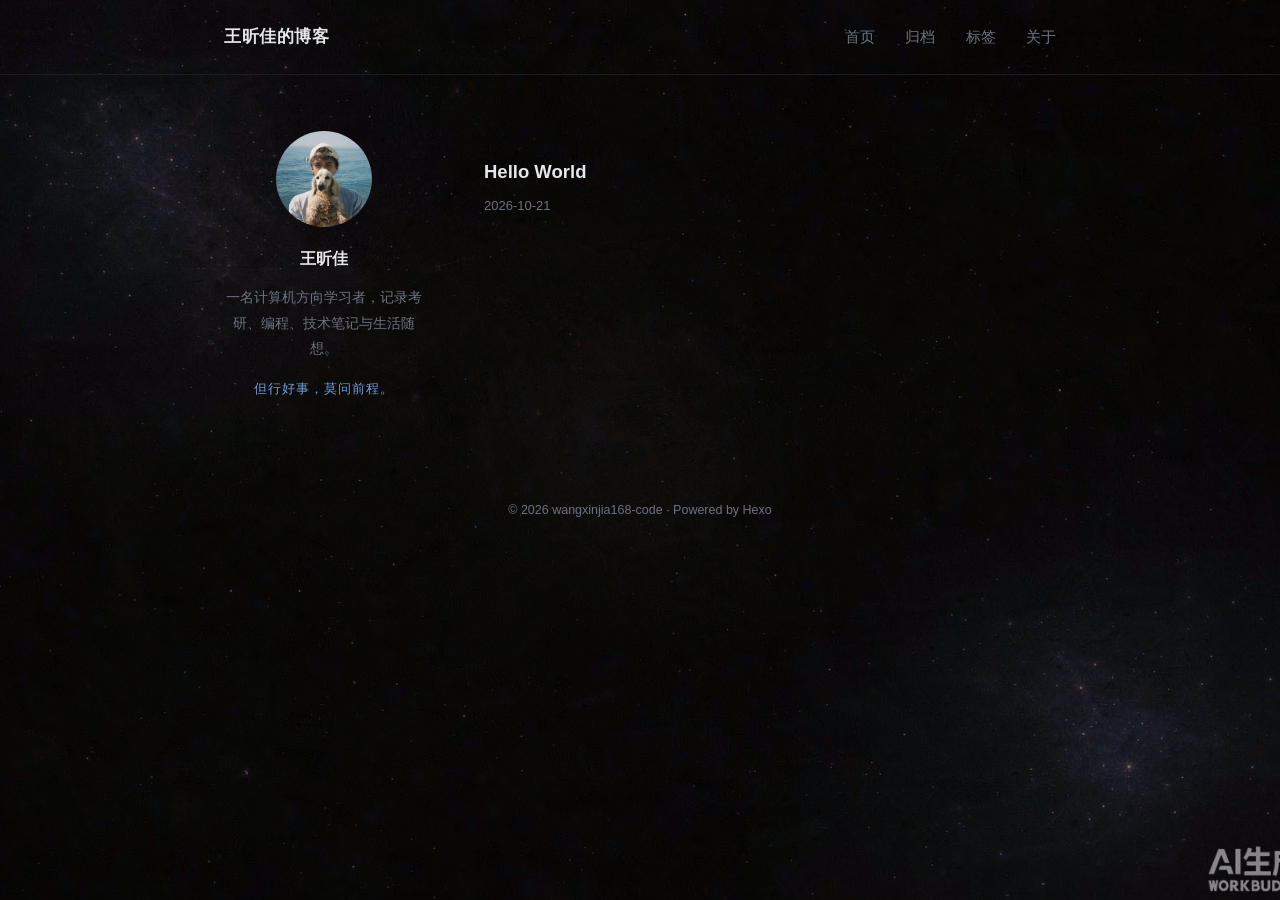
<file: index.html>
<!DOCTYPE html>
<html lang="zh-CN">
<head>
  <meta charset="utf-8">
  <meta name="viewport" content="width=device-width, initial-scale=1">
  <title>王昕佳的博客</title>
  
<link rel="stylesheet" href="/css/style.css">

<meta name="generator" content="Hexo 8.1.2"></head>
<body>
  <header class="site-header">
    <div class="header-inner">
      <a class="site-title" href="/">王昕佳的博客</a>
      <nav class="site-nav">
        
          <a href="/">首页</a>
        
          <a href="/archives">归档</a>
        
          <a href="/tags">标签</a>
        
          <a href="/about">关于</a>
        
      </nav>
    </div>
  </header>

  <div class="container">
    <aside class="sidebar">
      <div class="profile">
        <img class="avatar" src="/img/avatar.jpg?v=2" alt="avatar">
        <h3>王昕佳</h3>
        <p class="intro">一名计算机方向学习者，记录考研、编程、技术笔记与生活随想。</p>
        <p class="slogan">但行好事，莫问前程。</p>
      </div>
    </aside>
    <main class="main">
      
<article class="post-item">
  <h2 class="post-title"><a href="/2026/10/21/hello-world/">Hello World</a></h2>
  <div class="post-meta">
    <time>2026-10-21</time>
    
  </div>
  
</article>

<nav class="pager">
  
  
</nav>

    </main>
  </div>

  <footer class="site-footer">
    <p>© 2026 wangxinjia168-code · Powered by Hexo</p>
  </footer>
</body>
</html>
</file>
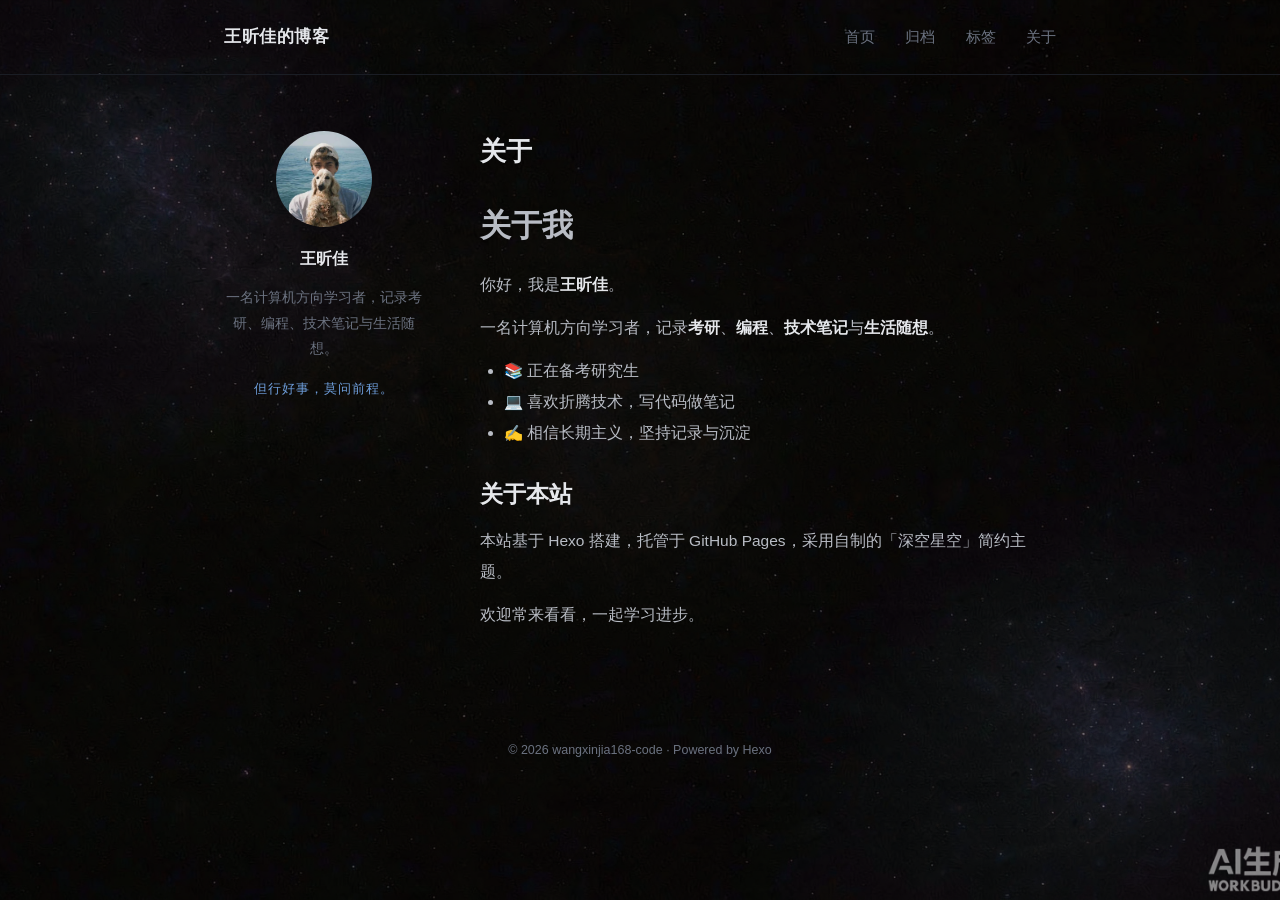
<file: about/index.html>
<!DOCTYPE html>
<html lang="zh-CN">
<head>
  <meta charset="utf-8">
  <meta name="viewport" content="width=device-width, initial-scale=1">
  <title>关于 | 王昕佳的博客</title>
  
<link rel="stylesheet" href="/css/style.css">

<meta name="generator" content="Hexo 8.1.2"></head>
<body>
  <header class="site-header">
    <div class="header-inner">
      <a class="site-title" href="/">王昕佳的博客</a>
      <nav class="site-nav">
        
          <a href="/">首页</a>
        
          <a href="/archives">归档</a>
        
          <a href="/tags">标签</a>
        
          <a href="/about">关于</a>
        
      </nav>
    </div>
  </header>

  <div class="container">
    <aside class="sidebar">
      <div class="profile">
        <img class="avatar" src="/img/avatar.jpg?v=2" alt="avatar">
        <h3>王昕佳</h3>
        <p class="intro">一名计算机方向学习者，记录考研、编程、技术笔记与生活随想。</p>
        <p class="slogan">但行好事，莫问前程。</p>
      </div>
    </aside>
    <main class="main">
      <h1 class="post-title-single">关于</h1>
<div class="post-content"><h1 id="关于我"><a href="#关于我" class="headerlink" title="关于我"></a>关于我</h1><p>你好，我是<strong>王昕佳</strong>。</p>
<p>一名计算机方向学习者，记录<strong>考研</strong>、<strong>编程</strong>、<strong>技术笔记</strong>与<strong>生活随想</strong>。</p>
<ul>
<li>📚 正在备考研究生</li>
<li>💻 喜欢折腾技术，写代码做笔记</li>
<li>✍️ 相信长期主义，坚持记录与沉淀</li>
</ul>
<h2 id="关于本站"><a href="#关于本站" class="headerlink" title="关于本站"></a>关于本站</h2><p>本站基于 Hexo 搭建，托管于 GitHub Pages，采用自制的「深空星空」简约主题。</p>
<p>欢迎常来看看，一起学习进步。</p>
</div>

    </main>
  </div>

  <footer class="site-footer">
    <p>© 2026 wangxinjia168-code · Powered by Hexo</p>
  </footer>
</body>
</html>
</file>
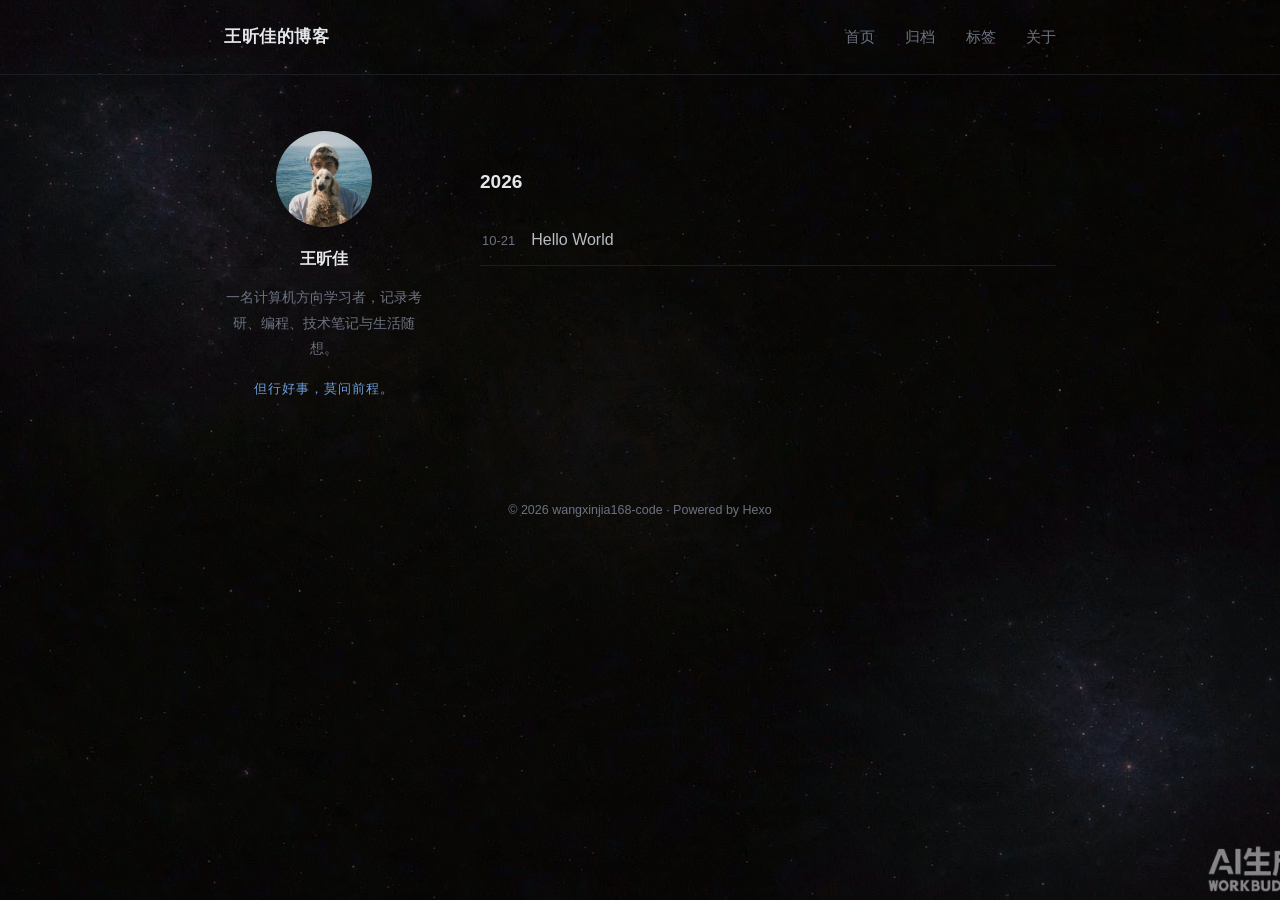
<file: archives/index.html>
<!DOCTYPE html>
<html lang="zh-CN">
<head>
  <meta charset="utf-8">
  <meta name="viewport" content="width=device-width, initial-scale=1">
  <title>王昕佳的博客</title>
  
<link rel="stylesheet" href="/css/style.css">

<meta name="generator" content="Hexo 8.1.2"></head>
<body>
  <header class="site-header">
    <div class="header-inner">
      <a class="site-title" href="/">王昕佳的博客</a>
      <nav class="site-nav">
        
          <a href="/">首页</a>
        
          <a href="/archives">归档</a>
        
          <a href="/tags">标签</a>
        
          <a href="/about">关于</a>
        
      </nav>
    </div>
  </header>

  <div class="container">
    <aside class="sidebar">
      <div class="profile">
        <img class="avatar" src="/img/avatar.jpg?v=2" alt="avatar">
        <h3>王昕佳</h3>
        <p class="intro">一名计算机方向学习者，记录考研、编程、技术笔记与生活随想。</p>
        <p class="slogan">但行好事，莫问前程。</p>
      </div>
    </aside>
    <main class="main">
      <h2 class="archive-year">2026</h2><ul class="archive-list"><li><time>10-21</time><a href="/2026/10/21/hello-world/">Hello World</a></li></ul>

    </main>
  </div>

  <footer class="site-footer">
    <p>© 2026 wangxinjia168-code · Powered by Hexo</p>
  </footer>
</body>
</html>
</file>
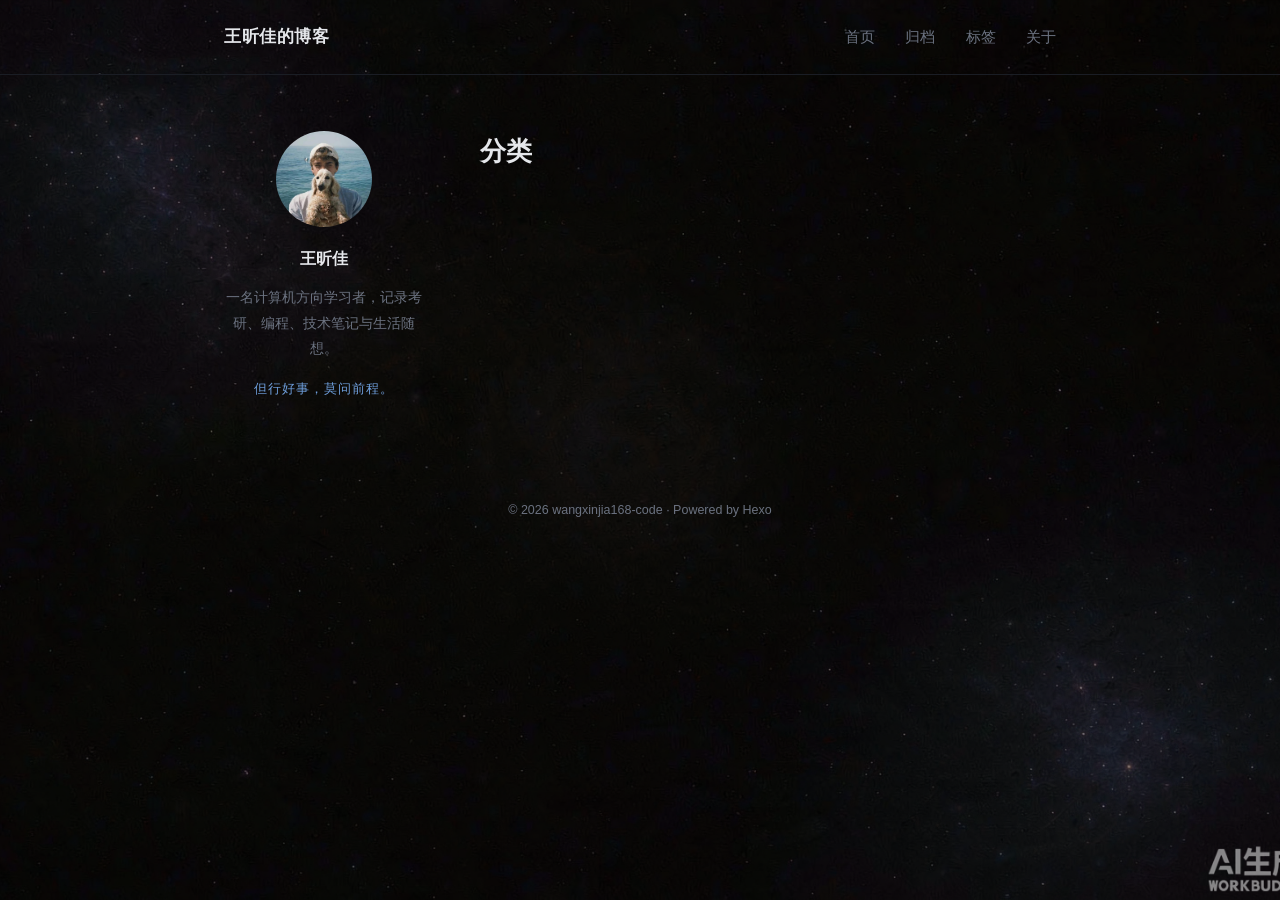
<file: categories/index.html>
<!DOCTYPE html>
<html lang="zh-CN">
<head>
  <meta charset="utf-8">
  <meta name="viewport" content="width=device-width, initial-scale=1">
  <title>Categories | 王昕佳的博客</title>
  
<link rel="stylesheet" href="/css/style.css">

<meta name="generator" content="Hexo 8.1.2"></head>
<body>
  <header class="site-header">
    <div class="header-inner">
      <a class="site-title" href="/">王昕佳的博客</a>
      <nav class="site-nav">
        
          <a href="/">首页</a>
        
          <a href="/archives">归档</a>
        
          <a href="/tags">标签</a>
        
          <a href="/about">关于</a>
        
      </nav>
    </div>
  </header>

  <div class="container">
    <aside class="sidebar">
      <div class="profile">
        <img class="avatar" src="/img/avatar.jpg?v=2" alt="avatar">
        <h3>王昕佳</h3>
        <p class="intro">一名计算机方向学习者，记录考研、编程、技术笔记与生活随想。</p>
        <p class="slogan">但行好事，莫问前程。</p>
      </div>
    </aside>
    <main class="main">
      <h1 class="post-title-single">分类</h1>
<ul class="archive-list">

</ul>

    </main>
  </div>

  <footer class="site-footer">
    <p>© 2026 wangxinjia168-code · Powered by Hexo</p>
  </footer>
</body>
</html>
</file>
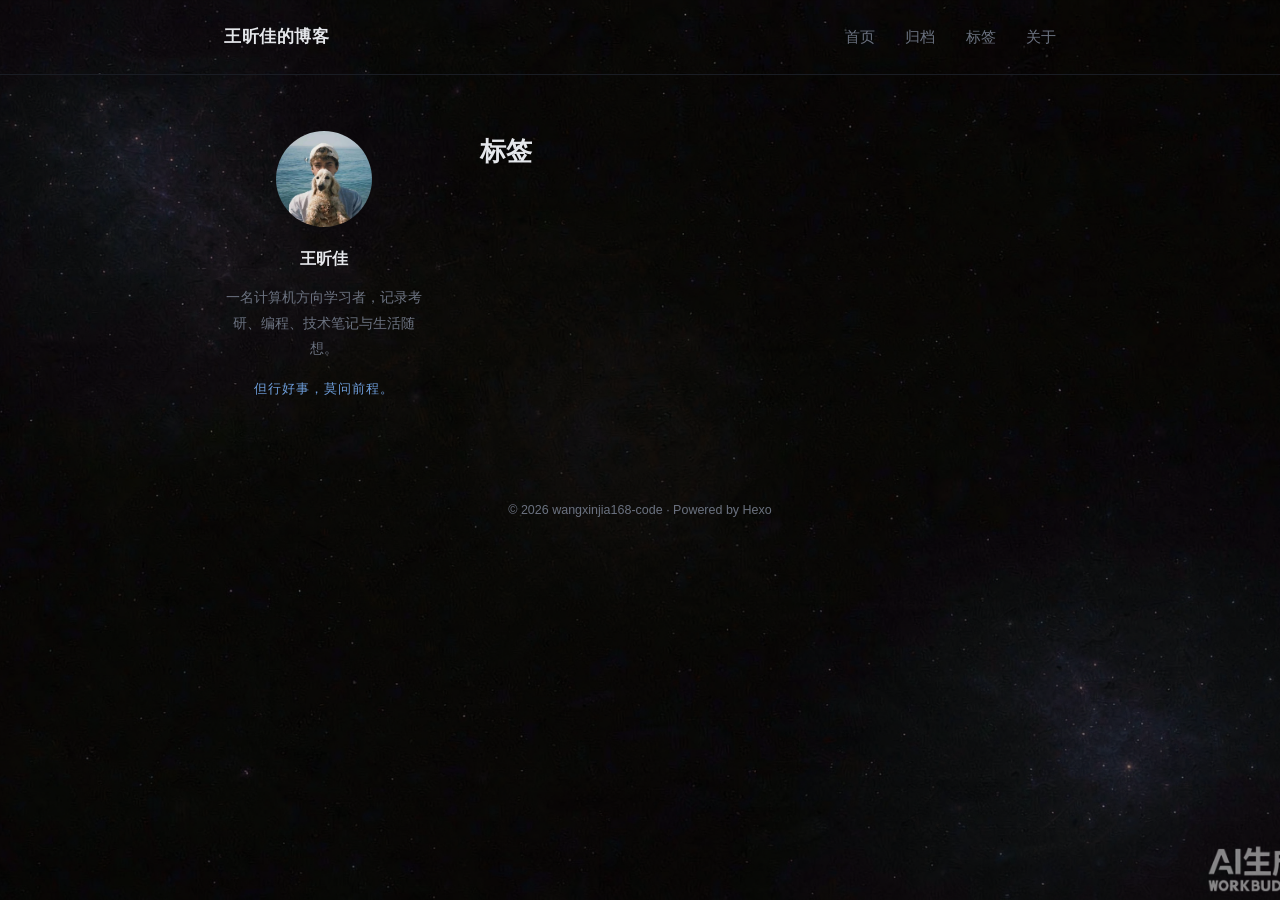
<file: tags/index.html>
<!DOCTYPE html>
<html lang="zh-CN">
<head>
  <meta charset="utf-8">
  <meta name="viewport" content="width=device-width, initial-scale=1">
  <title>Tags | 王昕佳的博客</title>
  
<link rel="stylesheet" href="/css/style.css">

<meta name="generator" content="Hexo 8.1.2"></head>
<body>
  <header class="site-header">
    <div class="header-inner">
      <a class="site-title" href="/">王昕佳的博客</a>
      <nav class="site-nav">
        
          <a href="/">首页</a>
        
          <a href="/archives">归档</a>
        
          <a href="/tags">标签</a>
        
          <a href="/about">关于</a>
        
      </nav>
    </div>
  </header>

  <div class="container">
    <aside class="sidebar">
      <div class="profile">
        <img class="avatar" src="/img/avatar.jpg?v=2" alt="avatar">
        <h3>王昕佳</h3>
        <p class="intro">一名计算机方向学习者，记录考研、编程、技术笔记与生活随想。</p>
        <p class="slogan">但行好事，莫问前程。</p>
      </div>
    </aside>
    <main class="main">
      <h1 class="post-title-single">标签</h1>
<div class="cloud">

</div>

    </main>
  </div>

  <footer class="site-footer">
    <p>© 2026 wangxinjia168-code · Powered by Hexo</p>
  </footer>
</body>
</html>
</file>
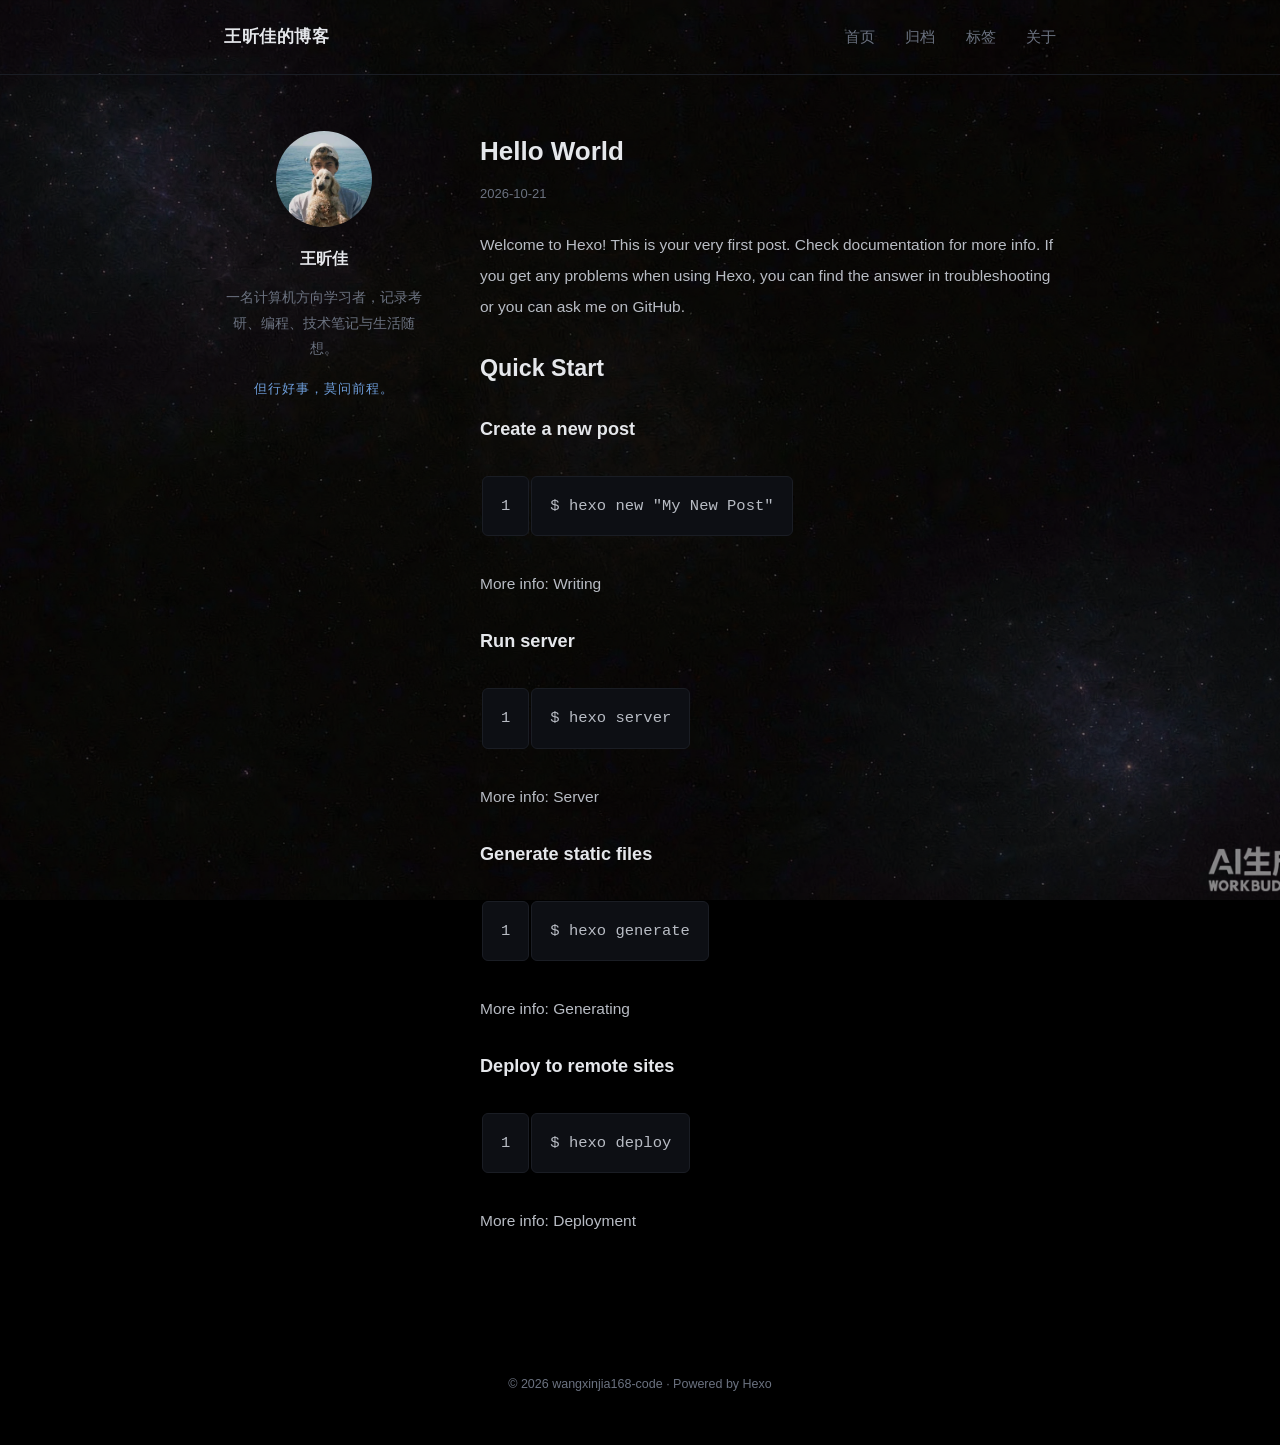
<file: 2026/10/21/hello-world/index.html>
<!DOCTYPE html>
<html lang="zh-CN">
<head>
  <meta charset="utf-8">
  <meta name="viewport" content="width=device-width, initial-scale=1">
  <title>Hello World | 王昕佳的博客</title>
  
<link rel="stylesheet" href="/css/style.css">

<meta name="generator" content="Hexo 8.1.2"></head>
<body>
  <header class="site-header">
    <div class="header-inner">
      <a class="site-title" href="/">王昕佳的博客</a>
      <nav class="site-nav">
        
          <a href="/">首页</a>
        
          <a href="/archives">归档</a>
        
          <a href="/tags">标签</a>
        
          <a href="/about">关于</a>
        
      </nav>
    </div>
  </header>

  <div class="container">
    <aside class="sidebar">
      <div class="profile">
        <img class="avatar" src="/img/avatar.jpg?v=2" alt="avatar">
        <h3>王昕佳</h3>
        <p class="intro">一名计算机方向学习者，记录考研、编程、技术笔记与生活随想。</p>
        <p class="slogan">但行好事，莫问前程。</p>
      </div>
    </aside>
    <main class="main">
      <article class="post">
  <h1 class="post-title-single">Hello World</h1>
  <div class="post-meta">
    <time>2026-10-21</time>
    
    
  </div>
  <div class="post-content"><p>Welcome to <a target="_blank" rel="noopener" href="https://hexo.io/">Hexo</a>! This is your very first post. Check <a target="_blank" rel="noopener" href="https://hexo.io/docs/">documentation</a> for more info. If you get any problems when using Hexo, you can find the answer in <a target="_blank" rel="noopener" href="https://hexo.io/docs/troubleshooting.html">troubleshooting</a> or you can ask me on <a target="_blank" rel="noopener" href="https://github.com/hexojs/hexo/issues">GitHub</a>.</p>
<h2 id="Quick-Start"><a href="#Quick-Start" class="headerlink" title="Quick Start"></a>Quick Start</h2><h3 id="Create-a-new-post"><a href="#Create-a-new-post" class="headerlink" title="Create a new post"></a>Create a new post</h3><figure class="highlight bash"><table><tr><td class="gutter"><pre><span class="line">1</span><br></pre></td><td class="code"><pre><span class="line">$ hexo new <span class="string">&quot;My New Post&quot;</span></span><br></pre></td></tr></table></figure>

<p>More info: <a target="_blank" rel="noopener" href="https://hexo.io/docs/writing.html">Writing</a></p>
<h3 id="Run-server"><a href="#Run-server" class="headerlink" title="Run server"></a>Run server</h3><figure class="highlight bash"><table><tr><td class="gutter"><pre><span class="line">1</span><br></pre></td><td class="code"><pre><span class="line">$ hexo server</span><br></pre></td></tr></table></figure>

<p>More info: <a target="_blank" rel="noopener" href="https://hexo.io/docs/server.html">Server</a></p>
<h3 id="Generate-static-files"><a href="#Generate-static-files" class="headerlink" title="Generate static files"></a>Generate static files</h3><figure class="highlight bash"><table><tr><td class="gutter"><pre><span class="line">1</span><br></pre></td><td class="code"><pre><span class="line">$ hexo generate</span><br></pre></td></tr></table></figure>

<p>More info: <a target="_blank" rel="noopener" href="https://hexo.io/docs/generating.html">Generating</a></p>
<h3 id="Deploy-to-remote-sites"><a href="#Deploy-to-remote-sites" class="headerlink" title="Deploy to remote sites"></a>Deploy to remote sites</h3><figure class="highlight bash"><table><tr><td class="gutter"><pre><span class="line">1</span><br></pre></td><td class="code"><pre><span class="line">$ hexo deploy</span><br></pre></td></tr></table></figure>

<p>More info: <a target="_blank" rel="noopener" href="https://hexo.io/docs/one-command-deployment.html">Deployment</a></p>
</div>
  <nav class="post-nav">
    
    
  </nav>
</article>

    </main>
  </div>

  <footer class="site-footer">
    <p>© 2026 wangxinjia168-code · Powered by Hexo</p>
  </footer>
</body>
</html>
</file>
<file: css/style.css>
/* ===== 极简暗黑阅读主题 · 纯黑 · 低饱和 · 淡蓝点缀 ===== */
:root {
  --bg: #000000;
  --bg-code: #0d0f14;
  --text: #b8bcc4;
  --text-dim: #6b7280;
  --text-strong: #e5e7eb;
  --accent: #6e9edb;
  --border: #1a1d24;
}

* { box-sizing: border-box; margin: 0; padding: 0; }

body {
  background: var(--bg) url('/img/bg.jpg') center top / cover no-repeat fixed;
  color: var(--text);
  font-family: "PingFang SC", "Microsoft YaHei", -apple-system, "Segoe UI", sans-serif;
  font-size: 16px;
  line-height: 2;            /* 宽松行高，长文阅读舒适 */
  -webkit-font-smoothing: antialiased;
}

a { color: var(--text); text-decoration: none; }
a:hover { color: var(--accent); }

/* ===== 导航 ===== */
.site-header { border-bottom: 1px solid var(--border); }
.header-inner {
  max-width: 880px; margin: 0 auto; padding: 20px 24px;
  display: flex; justify-content: space-between; align-items: center;
}
.site-title { font-size: 17px; font-weight: 600; color: var(--text-strong); letter-spacing: .5px; }
.site-nav a { margin-left: 26px; color: var(--text-dim); font-size: 14.5px; }
.site-nav a:hover { color: var(--accent); }

/* ===== 布局：侧边栏在左，窄留白，克制 ===== */
.container {
  max-width: 880px; margin: 56px auto; padding: 0 24px;
  display: grid; grid-template-columns: 200px 1fr; gap: 56px;
}
@media (max-width: 760px) {
  .container { grid-template-columns: 1fr; gap: 32px; margin-top: 36px; }
  .sidebar { text-align: center; }
}

/* ===== 侧边栏：头像、简介、slogan ===== */
.profile { text-align: center; }
.avatar {
  width: 96px; height: 96px; border-radius: 50%;
  display: block; margin: 0 auto 16px;
}
.profile h3 { font-size: 16px; font-weight: 600; color: var(--text-strong); margin-bottom: 10px; }
.profile .intro { font-size: 13.5px; color: var(--text-dim); line-height: 1.9; }
.profile .slogan {
  font-size: 13px; color: var(--accent); margin-top: 14px; letter-spacing: 1px;
}

/* ===== 文章列表：无封面图，仅标题+日期+标签+摘要 ===== */
.post-item { padding: 26px 4px; border-bottom: 1px solid var(--border); }
.post-item:last-of-type { border-bottom: none; }
.post-title { font-size: 18.5px; font-weight: 600; line-height: 1.6; }
.post-title a { color: var(--text-strong); }
.post-title a:hover { color: var(--accent); }
.post-meta { color: var(--text-dim); font-size: 13px; margin: 6px 0 2px; }
.post-meta .tag { margin-right: 10px; color: var(--accent); }
.post-excerpt { color: var(--text-dim); font-size: 14.5px; margin-top: 6px; }

.pager { display: flex; justify-content: space-between; margin: 32px 0; font-size: 14px; }
.pager a { color: var(--accent); }

/* ===== 归档 / 列表 ===== */
.archive-year { color: var(--text-strong); font-size: 19px; margin: 32px 0 14px; }
.archive-list { list-style: none; }
.archive-list li {
  display: flex; align-items: baseline; gap: 16px;
  padding: 9px 2px; border-bottom: 1px solid var(--border);
}
.archive-list time { color: var(--text-dim); font-size: 13px; flex-shrink: 0; }
.muted { color: var(--text-dim); font-size: 13px; }

/* ===== 文章页 ===== */
.post-title-single { font-size: 26px; color: var(--text-strong); line-height: 1.6; margin-bottom: 8px; }
.post-meta { }
.post-content { margin-top: 22px; font-size: 15.5px; }
.post-content h2, .post-content h3, .post-content h4 {
  color: var(--text-strong); margin: 28px 0 12px; line-height: 1.6;
}
.post-content p { margin: 12px 0; }
.post-content strong { color: var(--text-strong); }
.post-content code {
  background: var(--bg-code); padding: 2px 7px; border-radius: 4px;
  font-size: 13.5px; color: var(--accent);
}
.post-content pre {
  background: var(--bg-code); border: 1px solid var(--border);
  border-radius: 6px; padding: 16px 18px; overflow-x: auto; margin: 18px 0;
  line-height: 1.7;
}
.post-content pre code { background: none; padding: 0; color: var(--text); }
.post-content blockquote {
  border-left: 2px solid var(--accent); padding-left: 16px;
  color: var(--text-dim); margin: 18px 0;
}
.post-content img { max-width: 100%; border-radius: 4px; }
.post-content hr { border: none; border-top: 1px solid var(--border); margin: 28px 0; }
.post-content ul, .post-content ol { padding-left: 24px; margin: 12px 0; }
.post-nav { display: flex; justify-content: space-between; margin-top: 40px; font-size: 14px; }
.post-nav a { color: var(--accent); }

.cloud { display: flex; flex-wrap: wrap; gap: 14px; margin-top: 20px; }
.cloud .tag { color: var(--accent); }
.cloud .tag span { color: var(--text-dim); font-size: 12px; }

/* ===== 页脚 ===== */
.site-footer {
  text-align: center; color: var(--text-dim); font-size: 12.5px;
  padding: 40px 0 48px; margin-top: 56px;
}
</file>
